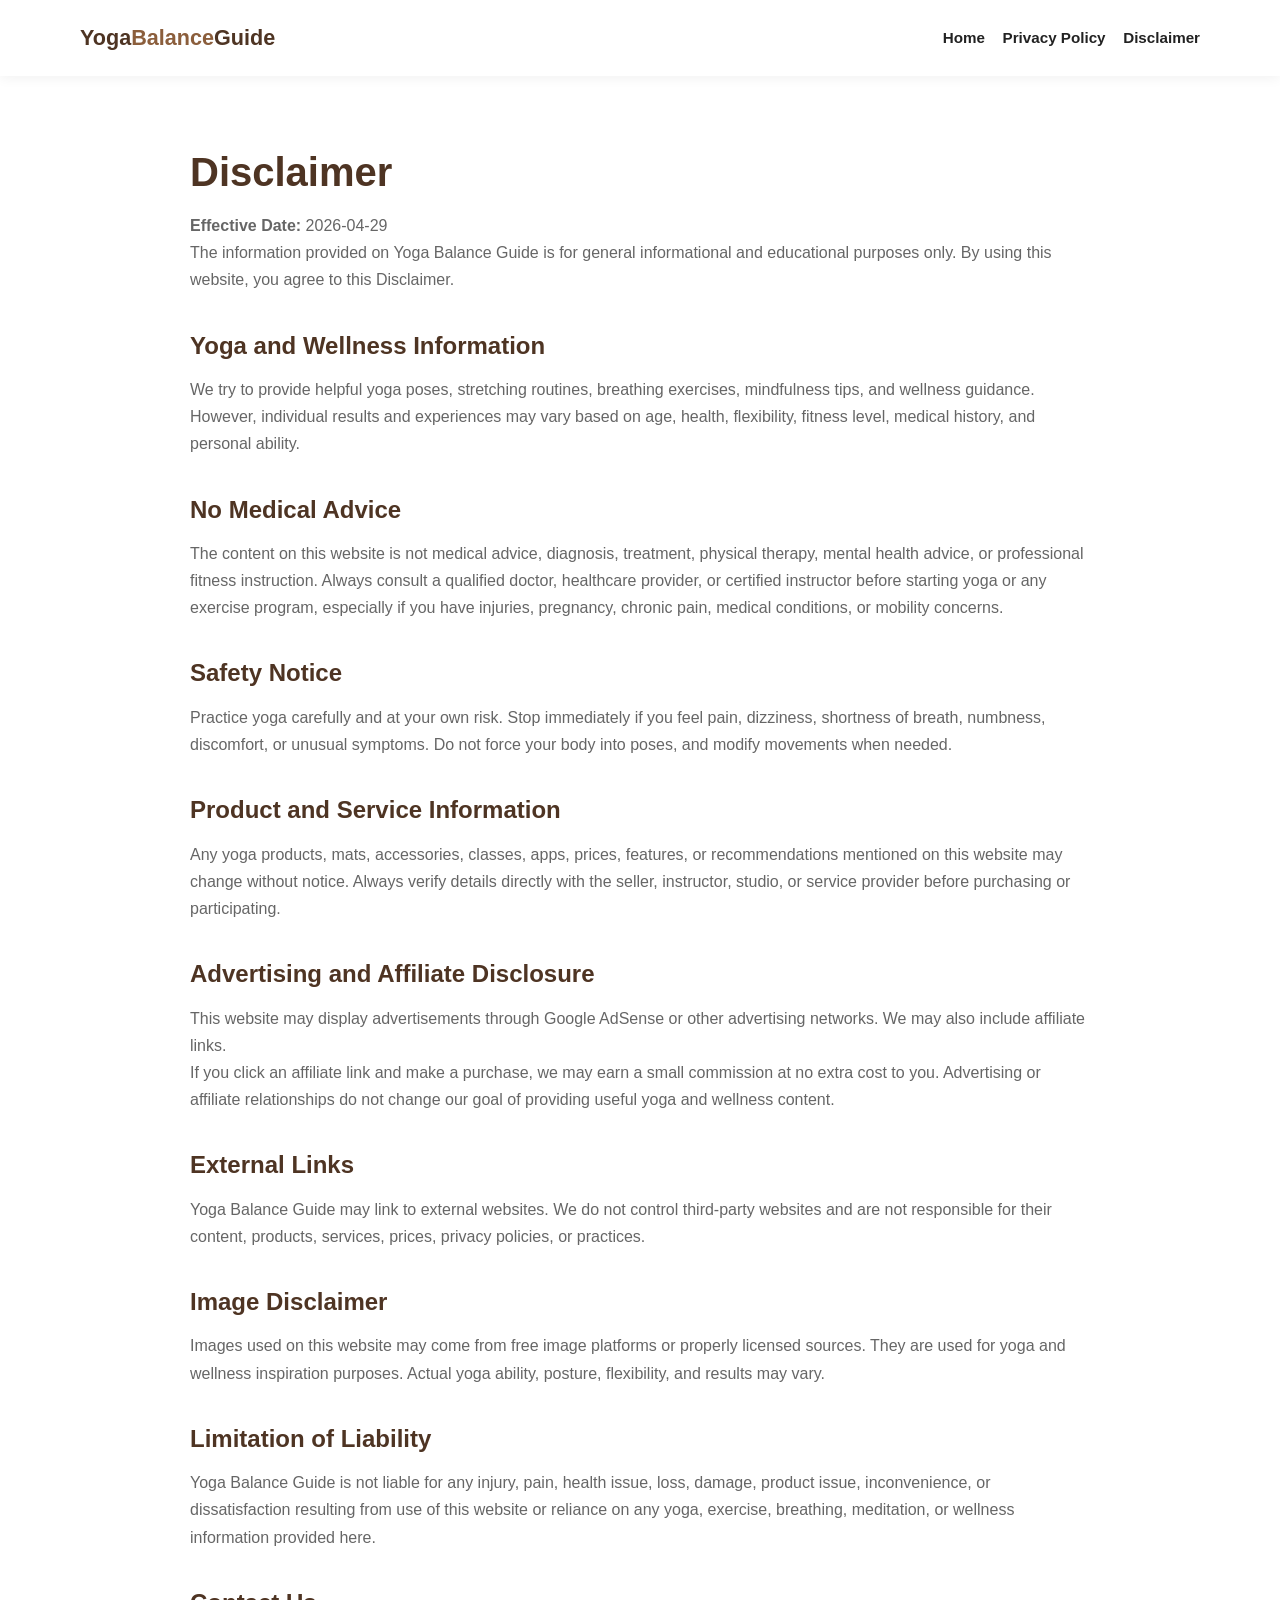
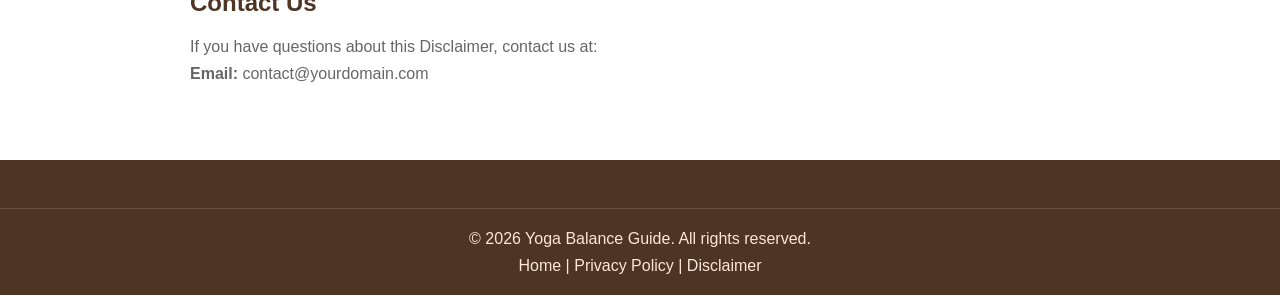
<file: public/disclaimer.html>
<!DOCTYPE html>
<html lang="en">
<head>
  <meta charset="UTF-8" />
  <meta name="viewport" content="width=device-width, initial-scale=1.0" />

  <title>Disclaimer | Yoga Balance Guide</title>
  <meta name="description" content="Read the Disclaimer for Yoga Balance Guide, including yoga advice, health and safety information, medical disclaimer, advertisements, affiliate links, and external links." />
  <meta name="robots" content="index, follow" />

  <link rel="canonical" href="https://www.yourdomain.com/disclaimer.html" />
  <link rel="stylesheet" href="styles.css" />
</head>

<body>
  <header class="site-header">
    <nav class="navbar container">
      <a href="index.html" class="logo">Yoga<span>Balance</span>Guide</a>

      <button class="menu-toggle" id="menuToggle" aria-label="Open navigation menu">
        ☰
      </button>

      <ul class="nav-links" id="navLinks">
        <li><a href="index.html">Home</a></li>
        <li><a href="privacy-policy.html">Privacy Policy</a></li>
        <li><a href="disclaimer.html">Disclaimer</a></li>
      </ul>
    </nav>
  </header>

  <main class="container legal-page">
    <h1>Disclaimer</h1>
    <p><strong>Effective Date:</strong> 2026-04-29</p>

    <p>
      The information provided on Yoga Balance Guide is for general informational and educational
      purposes only. By using this website, you agree to this Disclaimer.
    </p>

    <h2>Yoga and Wellness Information</h2>
    <p>
      We try to provide helpful yoga poses, stretching routines, breathing exercises, mindfulness tips,
      and wellness guidance. However, individual results and experiences may vary based on age, health,
      flexibility, fitness level, medical history, and personal ability.
    </p>

    <h2>No Medical Advice</h2>
    <p>
      The content on this website is not medical advice, diagnosis, treatment, physical therapy,
      mental health advice, or professional fitness instruction. Always consult a qualified doctor,
      healthcare provider, or certified instructor before starting yoga or any exercise program,
      especially if you have injuries, pregnancy, chronic pain, medical conditions, or mobility concerns.
    </p>

    <h2>Safety Notice</h2>
    <p>
      Practice yoga carefully and at your own risk. Stop immediately if you feel pain, dizziness,
      shortness of breath, numbness, discomfort, or unusual symptoms. Do not force your body into
      poses, and modify movements when needed.
    </p>

    <h2>Product and Service Information</h2>
    <p>
      Any yoga products, mats, accessories, classes, apps, prices, features, or recommendations mentioned
      on this website may change without notice. Always verify details directly with the seller,
      instructor, studio, or service provider before purchasing or participating.
    </p>

    <h2>Advertising and Affiliate Disclosure</h2>
    <p>
      This website may display advertisements through Google AdSense or other advertising networks.
      We may also include affiliate links.
    </p>
    <p>
      If you click an affiliate link and make a purchase, we may earn a small commission at no extra
      cost to you. Advertising or affiliate relationships do not change our goal of providing useful
      yoga and wellness content.
    </p>

    <h2>External Links</h2>
    <p>
      Yoga Balance Guide may link to external websites. We do not control third-party websites and
      are not responsible for their content, products, services, prices, privacy policies, or practices.
    </p>

    <h2>Image Disclaimer</h2>
    <p>
      Images used on this website may come from free image platforms or properly licensed sources.
      They are used for yoga and wellness inspiration purposes. Actual yoga ability, posture,
      flexibility, and results may vary.
    </p>

    <h2>Limitation of Liability</h2>
    <p>
      Yoga Balance Guide is not liable for any injury, pain, health issue, loss, damage, product issue,
      inconvenience, or dissatisfaction resulting from use of this website or reliance on any yoga,
      exercise, breathing, meditation, or wellness information provided here.
    </p>

    <h2>Contact Us</h2>
    <p>
      If you have questions about this Disclaimer, contact us at:
      <br />
      <strong>Email:</strong> contact@yourdomain.com
    </p>
  </main>

  <footer class="site-footer">
    <div class="footer-bottom">
      <p>&copy; 2026 Yoga Balance Guide. All rights reserved.</p>
      <p>
        <a href="index.html">Home</a> |
        <a href="privacy-policy.html">Privacy Policy</a> |
        <a href="disclaimer.html">Disclaimer</a>
      </p>
    </div>
  </footer>

  <script src="script.js"></script>
</body>
</html>
</file>
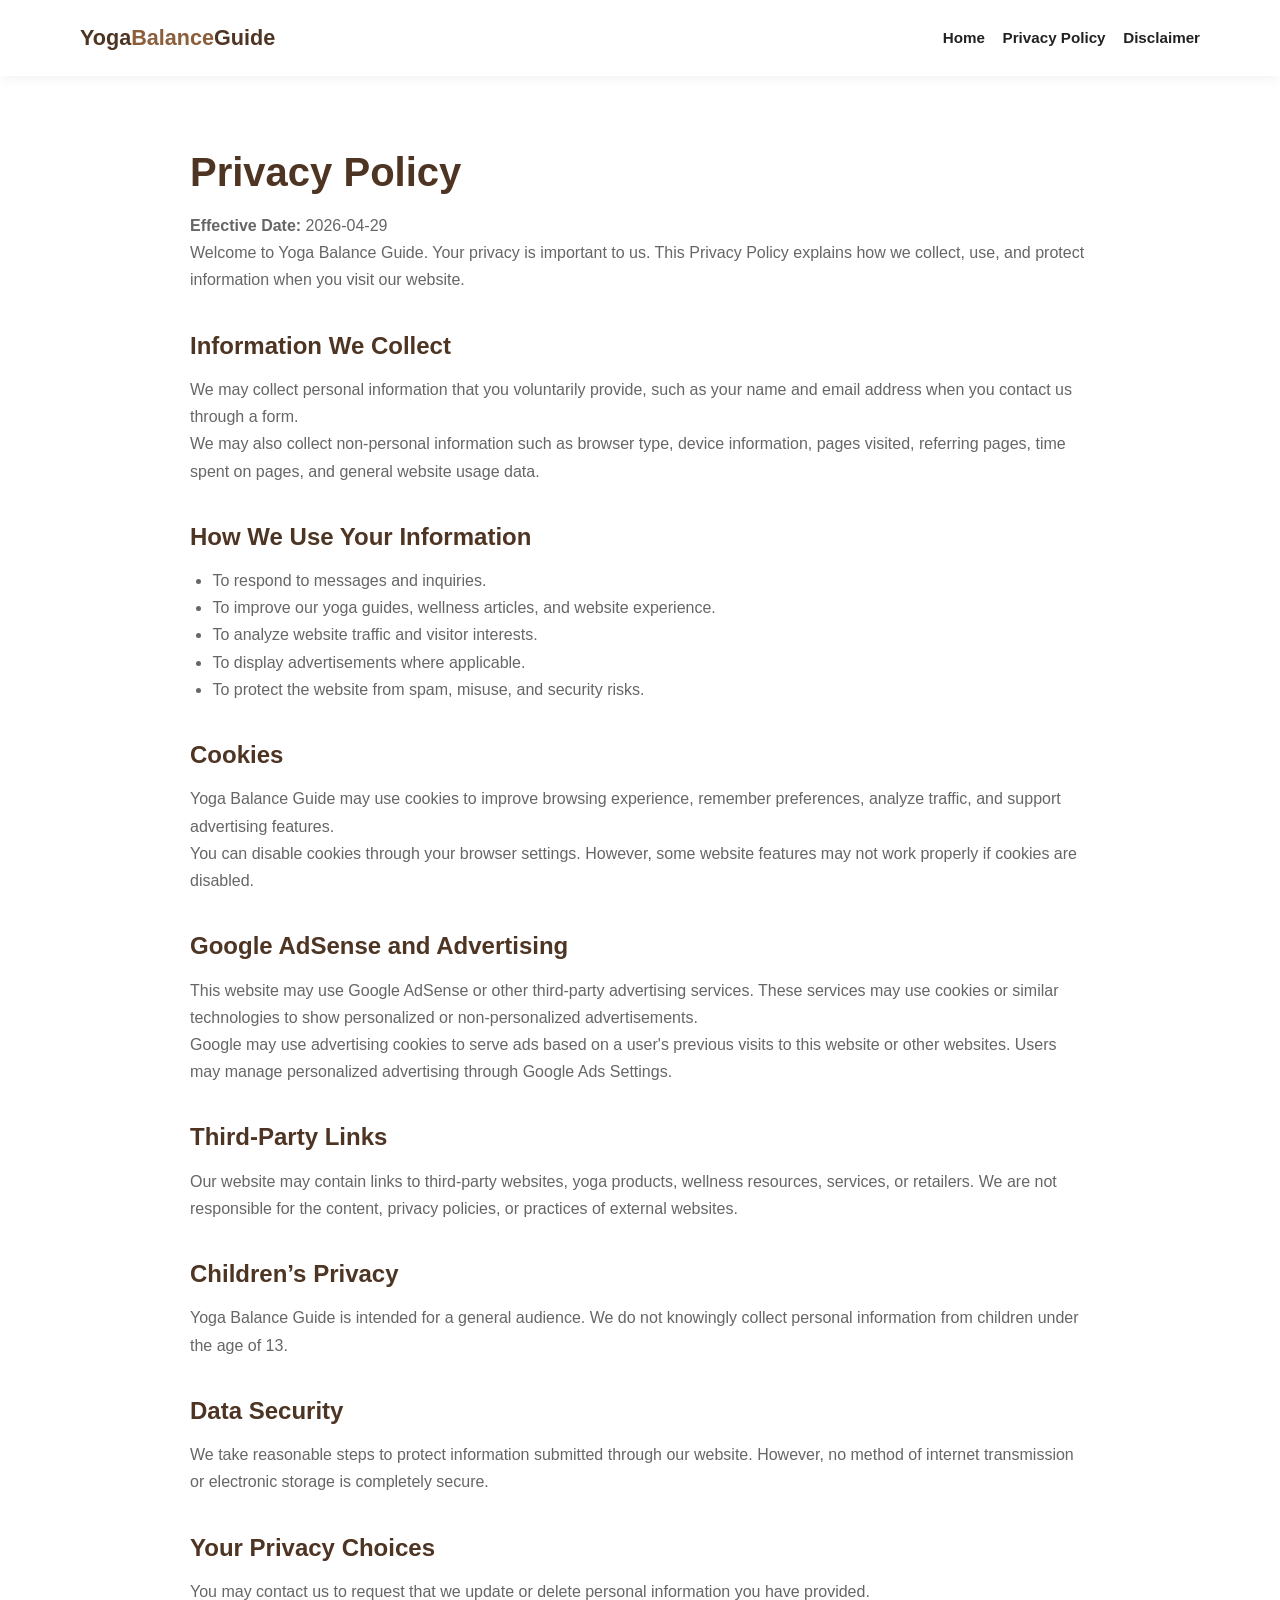
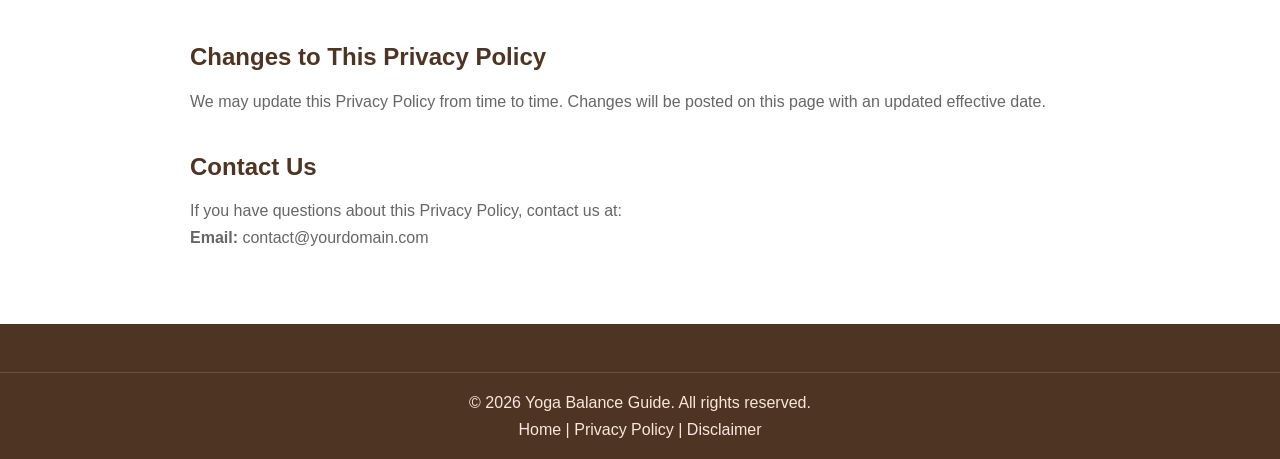
<file: public/privacy-policy.html>
<!DOCTYPE html>
<html lang="en">
<head>
  <meta charset="UTF-8" />
  <meta name="viewport" content="width=device-width, initial-scale=1.0" />

  <title>Privacy Policy | Yoga Balance Guide</title>
  <meta name="description" content="Read the Privacy Policy for Yoga Balance Guide and learn how we collect, use, and protect visitor information." />
  <meta name="robots" content="index, follow" />

  <link rel="canonical" href="https://www.yourdomain.com/privacy-policy.html" />
  <link rel="stylesheet" href="styles.css" />
</head>

<body>
  <header class="site-header">
    <nav class="navbar container">
      <a href="index.html" class="logo">Yoga<span>Balance</span>Guide</a>

      <button class="menu-toggle" id="menuToggle" aria-label="Open navigation menu">
        ☰
      </button>

      <ul class="nav-links" id="navLinks">
        <li><a href="index.html">Home</a></li>
        <li><a href="privacy-policy.html">Privacy Policy</a></li>
        <li><a href="disclaimer.html">Disclaimer</a></li>
      </ul>
    </nav>
  </header>

  <main class="container legal-page">
    <h1>Privacy Policy</h1>
    <p><strong>Effective Date:</strong> 2026-04-29</p>

    <p>
      Welcome to Yoga Balance Guide. Your privacy is important to us. This Privacy Policy explains
      how we collect, use, and protect information when you visit our website.
    </p>

    <h2>Information We Collect</h2>
    <p>
      We may collect personal information that you voluntarily provide, such as your name and email
      address when you contact us through a form.
    </p>
    <p>
      We may also collect non-personal information such as browser type, device information,
      pages visited, referring pages, time spent on pages, and general website usage data.
    </p>

    <h2>How We Use Your Information</h2>
    <ul>
      <li>To respond to messages and inquiries.</li>
      <li>To improve our yoga guides, wellness articles, and website experience.</li>
      <li>To analyze website traffic and visitor interests.</li>
      <li>To display advertisements where applicable.</li>
      <li>To protect the website from spam, misuse, and security risks.</li>
    </ul>

    <h2>Cookies</h2>
    <p>
      Yoga Balance Guide may use cookies to improve browsing experience, remember preferences,
      analyze traffic, and support advertising features.
    </p>
    <p>
      You can disable cookies through your browser settings. However, some website features may
      not work properly if cookies are disabled.
    </p>

    <h2>Google AdSense and Advertising</h2>
    <p>
      This website may use Google AdSense or other third-party advertising services.
      These services may use cookies or similar technologies to show personalized or
      non-personalized advertisements.
    </p>
    <p>
      Google may use advertising cookies to serve ads based on a user's previous visits to this
      website or other websites. Users may manage personalized advertising through Google Ads Settings.
    </p>

    <h2>Third-Party Links</h2>
    <p>
      Our website may contain links to third-party websites, yoga products, wellness resources,
      services, or retailers. We are not responsible for the content, privacy policies, or practices
      of external websites.
    </p>

    <h2>Children’s Privacy</h2>
    <p>
      Yoga Balance Guide is intended for a general audience. We do not knowingly collect personal
      information from children under the age of 13.
    </p>

    <h2>Data Security</h2>
    <p>
      We take reasonable steps to protect information submitted through our website. However,
      no method of internet transmission or electronic storage is completely secure.
    </p>

    <h2>Your Privacy Choices</h2>
    <p>
      You may contact us to request that we update or delete personal information you have provided.
    </p>

    <h2>Changes to This Privacy Policy</h2>
    <p>
      We may update this Privacy Policy from time to time. Changes will be posted on this page
      with an updated effective date.
    </p>

    <h2>Contact Us</h2>
    <p>
      If you have questions about this Privacy Policy, contact us at:
      <br />
      <strong>Email:</strong> contact@yourdomain.com
    </p>
  </main>

  <footer class="site-footer">
    <div class="footer-bottom">
      <p>&copy; 2026 Yoga Balance Guide. All rights reserved.</p>
      <p>
        <a href="index.html">Home</a> |
        <a href="privacy-policy.html">Privacy Policy</a> |
        <a href="disclaimer.html">Disclaimer</a>
      </p>
    </div>
  </footer>

  <script src="script.js"></script>
</body>
</html>
</file>
<file: public/styles.css>
:root {
  --primary: #8b5e3c;
  --primary-dark: #4e3423;
  --secondary: #f8eee6;
  --accent: #d9a273;
  --text: #222222;
  --muted: #666666;
  --white: #ffffff;
  --light: #fffaf6;
  --border: #ead8cb;
  --shadow: 0 12px 30px rgba(0, 0, 0, 0.08);
  --radius: 18px;
}

* {
  box-sizing: border-box;
  margin: 0;
  padding: 0;
}

html {
  scroll-behavior: smooth;
}

body {
  font-family: Arial, Helvetica, sans-serif;
  color: var(--text);
  background: var(--white);
  line-height: 1.7;
}

img {
  max-width: 100%;
  display: block;
}

a {
  color: inherit;
  text-decoration: none;
}

.container {
  width: min(1120px, 92%);
  margin: 0 auto;
}

.site-header {
  position: sticky;
  top: 0;
  z-index: 1000;
  background: var(--white);
  box-shadow: 0 2px 12px rgba(0, 0, 0, 0.06);
}

.navbar {
  min-height: 76px;
  display: flex;
  align-items: center;
  justify-content: space-between;
}

.logo {
  font-size: 1.35rem;
  font-weight: 800;
  color: var(--primary-dark);
}

.logo span {
  color: var(--primary);
}

.nav-links {
  list-style: none;
  display: flex;
  align-items: center;
  gap: 1.1rem;
}

.nav-links a {
  font-weight: 700;
  font-size: 0.95rem;
}

.nav-links a:hover {
  color: var(--primary);
}

.menu-toggle {
  display: none;
  border: 0;
  background: var(--primary);
  color: var(--white);
  padding: 0.5rem 0.75rem;
  border-radius: 8px;
  font-size: 1.3rem;
  cursor: pointer;
}

.hero {
  min-height: 680px;
  background:
    linear-gradient(rgba(44, 28, 18, 0.35), rgba(44, 28, 18, 0.6)),
    url("https://images.unsplash.com/photo-1600585154340-be6161a56a0c?auto=format&fit=crop&w=1600&q=85") center/cover no-repeat;
}

.hero-overlay {
  min-height: 680px;
  display: flex;
  align-items: center;
}

.hero-content {
  color: var(--white);
  max-width: 790px;
}

.hero-content h1 {
  font-size: clamp(2.3rem, 5vw, 4.6rem);
  line-height: 1.1;
  margin-bottom: 1rem;
}

.hero-content p {
  font-size: 1.1rem;
  margin-bottom: 1.5rem;
}

.eyebrow {
  color: var(--accent);
  text-transform: uppercase;
  letter-spacing: 0.12em;
  font-weight: 800;
  font-size: 0.82rem;
  margin-bottom: 0.5rem;
}

.btn {
  display: inline-block;
  background: var(--primary);
  color: var(--white);
  padding: 0.85rem 1.35rem;
  border-radius: 999px;
  border: 0;
  font-weight: 800;
  cursor: pointer;
  transition: 0.25s ease;
}

.btn:hover {
  background: var(--primary-dark);
  transform: translateY(-2px);
}

.intro-section,
.tips-section,
.about-section,
.legal-page,
.home-guide {
  padding: 4.5rem 0;
}

.intro-section h2,
.section-heading h2,
.about-section h2,
.legal-page h1,
.home-guide h2 {
  color: var(--primary-dark);
  line-height: 1.2;
  margin-bottom: 1rem;
}

.intro-section p,
.about-section p {
  max-width: 850px;
  color: var(--muted);
}

.section-heading {
  margin-bottom: 2rem;
}

.idea-grid,
.room-grid,
.tips-grid {
  display: grid;
  gap: 1.5rem;
}

.idea-grid {
  grid-template-columns: repeat(3, 1fr);
  margin-bottom: 4rem;
}

.idea-card,
.room-card,
.tips-grid article,
.detail-box {
  background: var(--white);
  border: 1px solid var(--border);
  border-radius: var(--radius);
  overflow: hidden;
  box-shadow: var(--shadow);
}

.idea-card img {
  height: 250px;
  width: 100%;
  object-fit: cover;
}

.idea-card div,
.room-content,
.tips-grid article {
  padding: 1.3rem;
}

.idea-card h3,
.room-card h3,
.tips-grid h3,
.detail-box h3 {
  color: var(--primary-dark);
  margin-bottom: 0.5rem;
}

.idea-card p,
.room-card p,
.tips-grid p,
.legal-page p,
.legal-page li,
.detail-box li {
  color: var(--muted);
}

.rooms-section {
  background: var(--light);
  padding: 4.5rem 0;
}

.room-grid {
  grid-template-columns: repeat(4, 1fr);
}

.room-card img {
  height: 220px;
  width: 100%;
  object-fit: cover;
}

.tag {
  display: inline-block;
  background: var(--secondary);
  color: var(--primary-dark);
  padding: 0.25rem 0.7rem;
  border-radius: 999px;
  font-size: 0.8rem;
  font-weight: 800;
  margin-bottom: 0.7rem;
}

.room-content ul {
  margin-top: 1rem;
  list-style: none;
  color: var(--muted);
  font-size: 0.95rem;
}

.ad-placeholder {
  margin-top: 2rem;
  min-height: 110px;
  border: 2px dashed var(--border);
  border-radius: var(--radius);
  display: grid;
  place-items: center;
  color: var(--muted);
  background: var(--white);
}

.detail-box {
  display: grid;
  grid-template-columns: 1fr 1fr;
}

.detail-box img {
  height: 100%;
  width: 100%;
  object-fit: cover;
}

.detail-content {
  padding: 2rem;
}

.detail-content ul,
.detail-content ol,
.legal-page ul {
  margin-left: 1.4rem;
  color: var(--muted);
  margin-bottom: 1rem;
}

.tips-grid {
  grid-template-columns: repeat(3, 1fr);
}

.contact-section {
  background: var(--secondary);
  padding: 4.5rem 0;
}

.contact-box {
  display: grid;
  grid-template-columns: 1fr 1fr;
  gap: 2rem;
}

.contact-form {
  background: var(--white);
  padding: 1.5rem;
  border-radius: var(--radius);
  box-shadow: var(--shadow);
}

.contact-form label {
  display: block;
  font-weight: 700;
  margin-bottom: 0.35rem;
}

.contact-form input,
.contact-form textarea {
  width: 100%;
  padding: 0.85rem 1rem;
  margin-bottom: 1rem;
  border: 1px solid var(--border);
  border-radius: 10px;
  font: inherit;
}

.site-footer {
  background: var(--primary-dark);
  color: var(--white);
  padding-top: 3rem;
}

.footer-grid {
  display: grid;
  grid-template-columns: 1.5fr 1fr 1fr;
  gap: 2rem;
  padding-bottom: 2rem;
}

.footer-grid h2,
.footer-grid h3 {
  margin-bottom: 0.8rem;
}

.footer-grid p,
.footer-grid a,
.footer-bottom a {
  color: #fbe6d9;
}

.footer-grid ul {
  list-style: none;
}

.footer-bottom {
  text-align: center;
  border-top: 1px solid rgba(255, 255, 255, 0.15);
  padding: 1rem;
  color: #fbe6d9;
}

.legal-page {
  max-width: 900px;
}

.legal-page h1 {
  font-size: 2.5rem;
}

.legal-page h2 {
  color: var(--primary-dark);
  margin-top: 2rem;
  margin-bottom: 0.6rem;
}

.cookie-notice {
  position: fixed;
  left: 1rem;
  bottom: 1rem;
  max-width: 360px;
  background: var(--primary-dark);
  color: var(--white);
  border: 0;
  border-radius: 12px;
  padding: 1rem;
  box-shadow: var(--shadow);
  cursor: pointer;
  z-index: 2000;
  text-align: left;
}

.cookie-notice.hidden {
  display: none;
}

@media (max-width: 980px) {
  .idea-grid,
  .room-grid,
  .tips-grid,
  .contact-box,
  .footer-grid,
  .detail-box {
    grid-template-columns: 1fr 1fr;
  }

  .room-grid {
    grid-template-columns: repeat(2, 1fr);
  }
}

@media (max-width: 720px) {
  .menu-toggle {
    display: block;
  }

  .nav-links {
    position: absolute;
    top: 76px;
    left: 0;
    right: 0;
    background: var(--white);
    flex-direction: column;
    align-items: flex-start;
    padding: 1rem 4%;
    display: none;
    border-top: 1px solid var(--border);
  }

  .nav-links.show {
    display: flex;
  }

  .hero,
  .hero-overlay {
    min-height: 560px;
  }

  .idea-grid,
  .room-grid,
  .tips-grid,
  .contact-box,
  .footer-grid,
  .detail-box {
    grid-template-columns: 1fr;
  }

  .detail-box img {
    height: 280px;
  }
}
</file>
